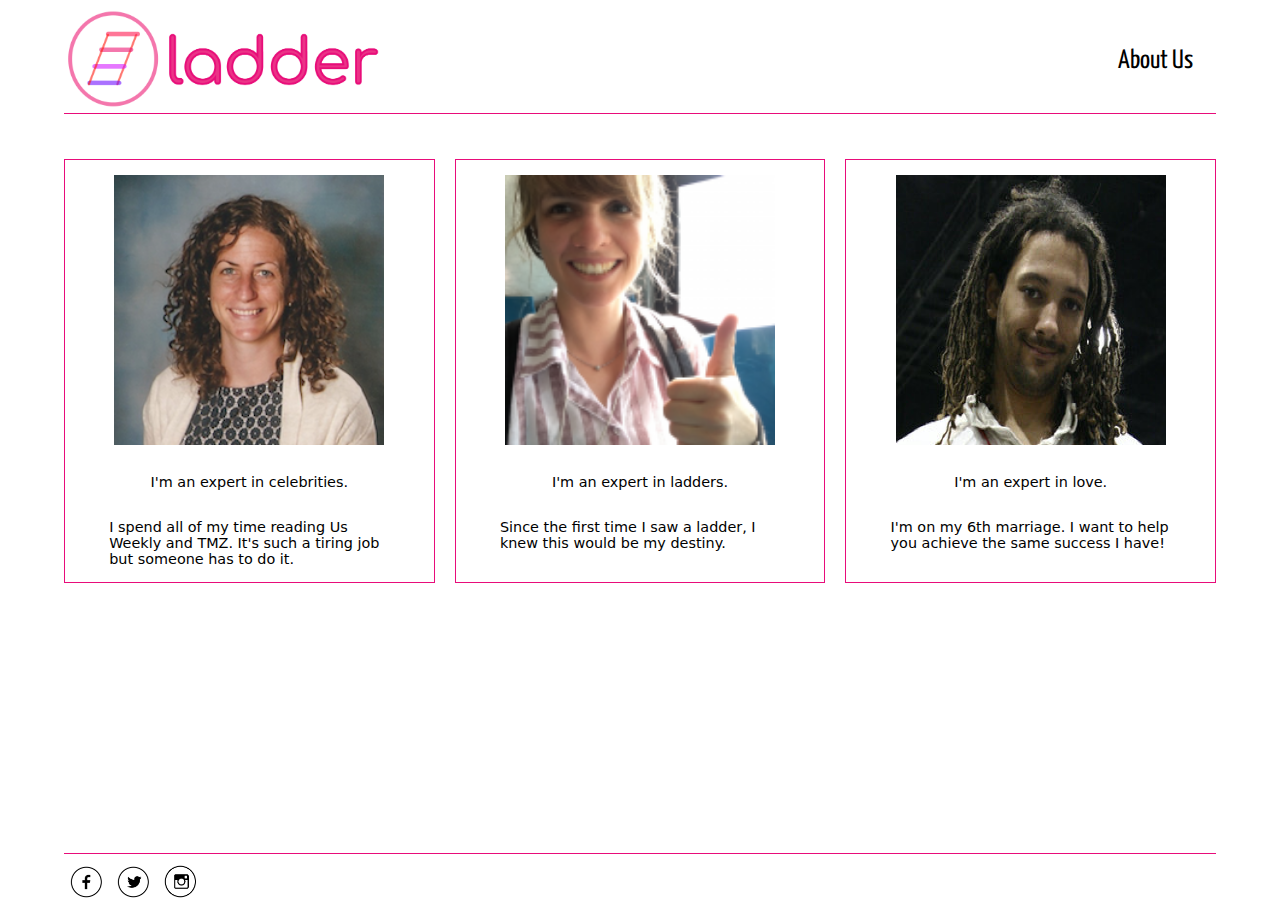
<file: aboutus.html>
<!DOCTYPE html>
<html lang="en">
<head>
    <meta charset="UTF-8">
    <meta name="viewport" content="width=device-width, initial-scale=1.0">
    <meta http-equiv="X-UA-Compatible" content="ie=edge">
    <title>Document</title>
    <link rel="stylesheet" type="text/css" href="./css/aboutus.css">
</head>

<body>
        <div id="root"></div>

        <script type="module" src="js/aboutus-index.js"></script>
</body>
</html>
</file>
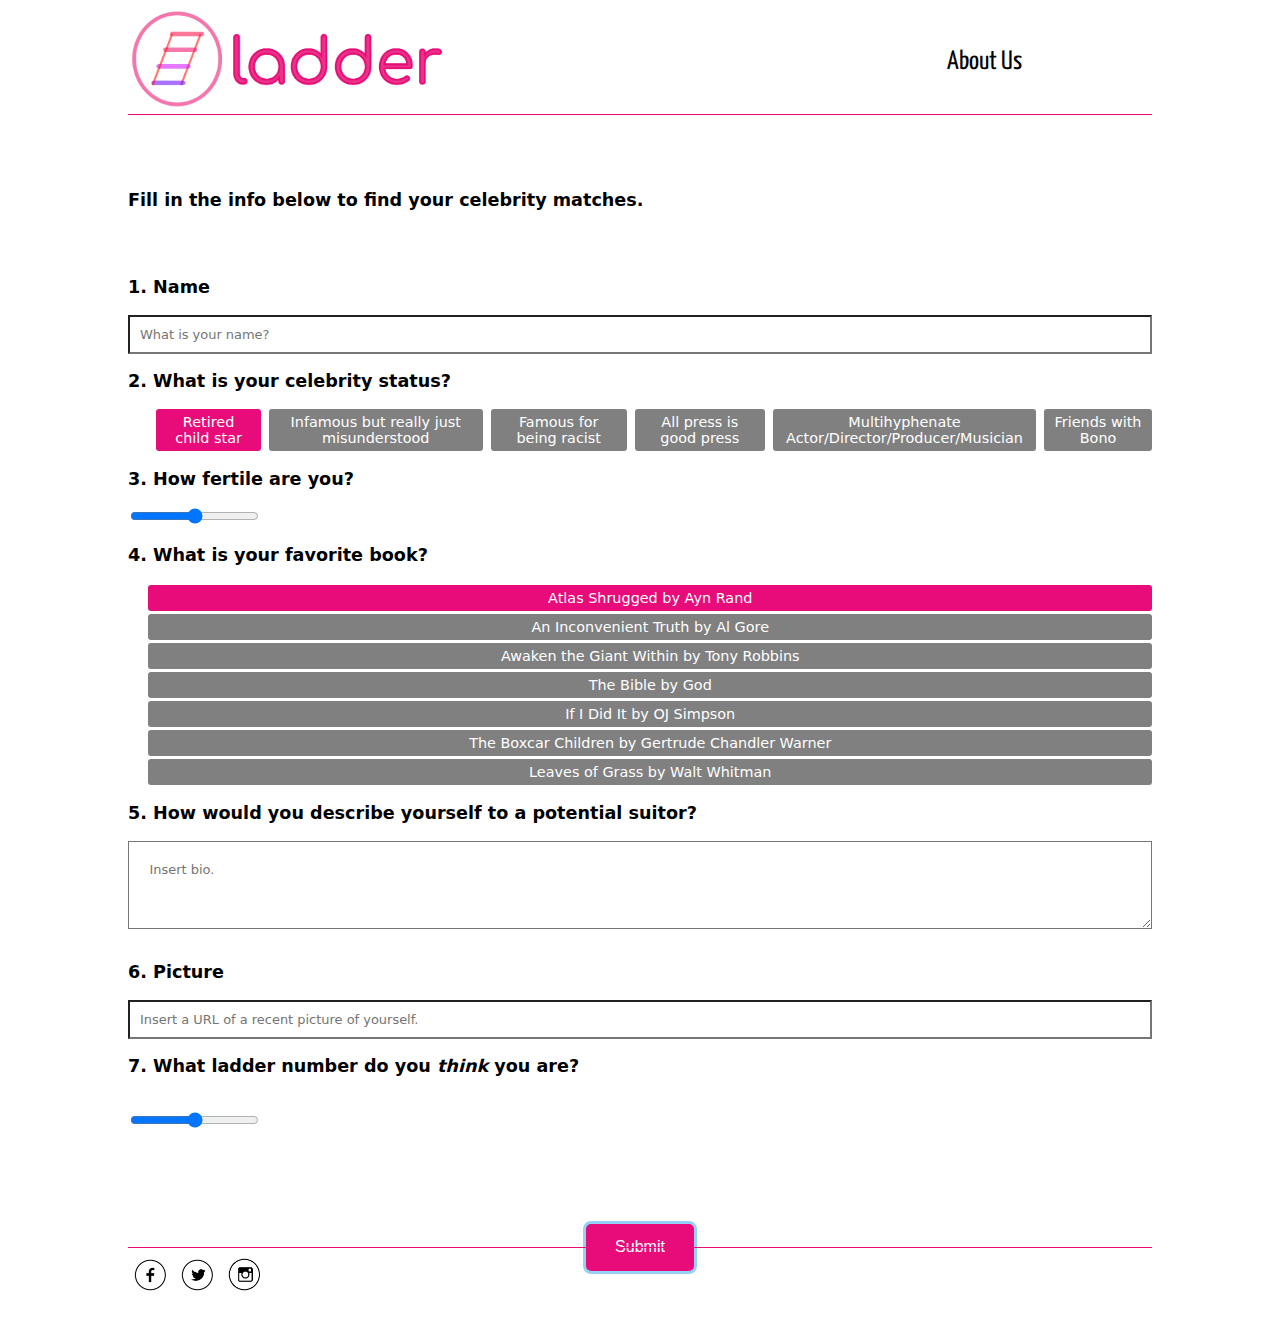
<file: profile-input-form.html>
<!DOCTYPE html>
<html lang='en'>
    <head>
        <meta charset='UTF-8'>
        <meta name='viewport' content='width=device-width, initial-scale=1.0'>
        <title>The Ladder</title>
        <link rel="stylesheet" type="text/css" href="./css/landing.css">
        <link rel="stylesheet" type="text/css" href="./css/profile-input-form.css">
    </head>
    <body> 
        <root id="root">
        </root>
    </body>

    <script type="module" src="js/profile-input-form-index.js"></script>

</html>
</file>
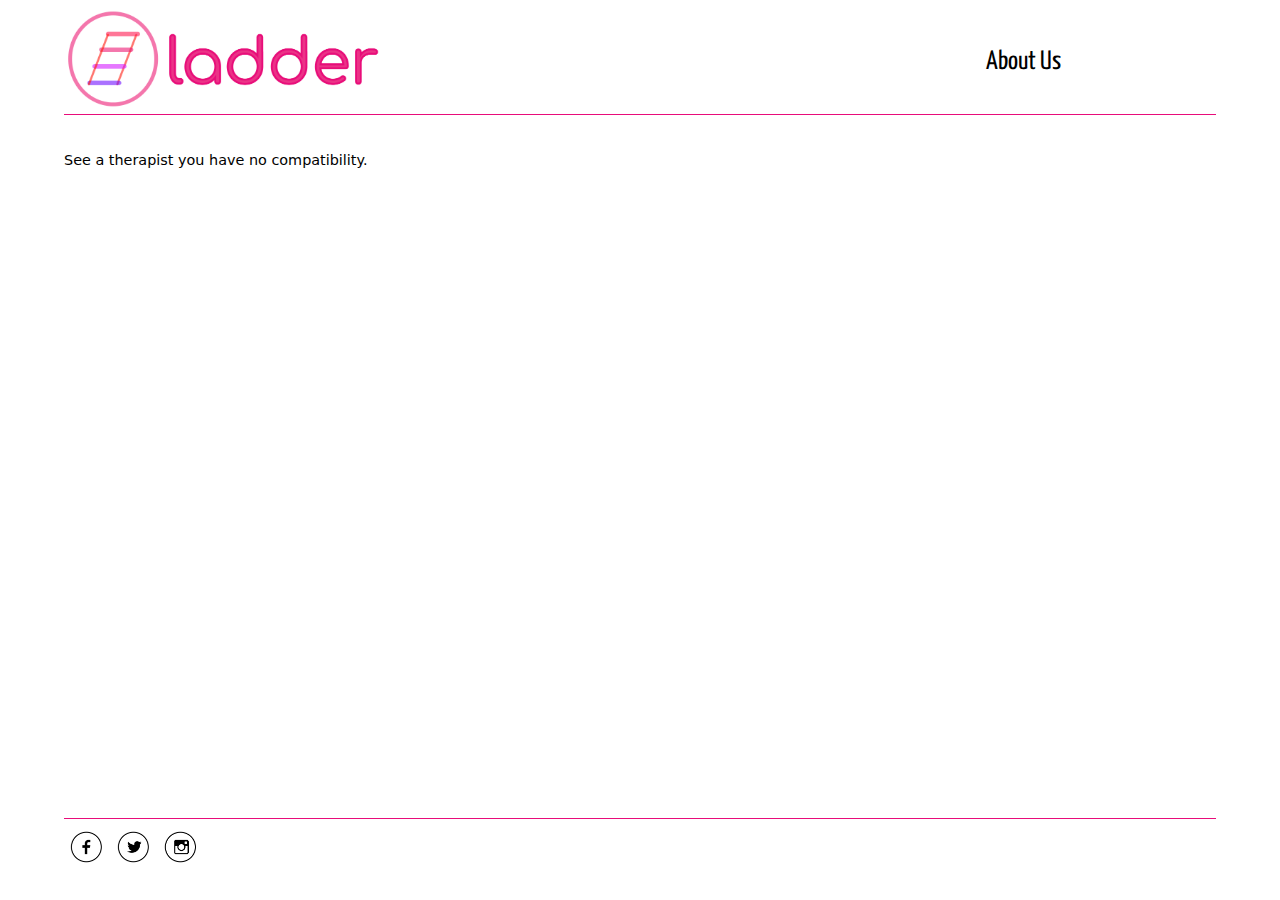
<file: results.html>
<!DOCTYPE html>
<html lang="en">
<head>
    <meta charset="UTF-8">
    <meta name="viewport" content="width=device-width, initial-scale=1.0">
    <meta http-equiv="X-UA-Compatible" content="ie=edge">
    <title>Results</title>
    <link rel="stylesheet" href='css/landing.css'>
    <link rel="stylesheet" href='css/results.css'>
</head>
<body>

        <root id="root">
        </root>

    <footer>
        <!-- <img src="css/facebook-wrap.png" class="social-icon"><img src="css/twitter-wrap.png" class="social-icon"> -->
    </footer>
    <script type="module" src="js/results-index.js"></script>
</body>
</html>
</file>
<file: css/aboutus.css>
@import url('https://fonts.googleapis.com/css?family=Yanone+Kaffeesatz');

* {
    -webkit-box-sizing: border-box;
            box-sizing: border-box; 
}
  
body {
    background:white;
    margin-left: 5%;
    margin-right: 5%;
    font: 400 .9rem system-ui;
}

h2 {
    font-size: 2.0rem;
    margin: 0;
    text-transform: uppercase;
    line-height: 1.1em;
    text-align: center;
    vertical-align: top;
}

img {
    width: 40vw;
}

.bio-pic {
    width: 300px;
    height: 300px;
    padding: 15px;
    justify-self: center;
}

.bio-text {
    padding: 0% 12%;
    /* margin-right: 15px; */
}

.bio-pic-combo {
    display: flex;
    flex-direction: column;
    align-items: center;
}

.container {
    /* float: left; */
    border: 1px solid #E80C7A;
    /* margin: 15px;
    width: fit-content; */
}

/**************************/
/* Nav bar ***************/

.menu-toggle {
    padding: 10px;
    display: block;
    text-align: center;
    cursor: pointer;
    display: none;
}

.menu-content {
    display: flex;
    width: 100%;
    margin-right: 5%;
    align-items: center;
    border-bottom: 1px solid #E80C7A;
}

.logo-left {
    margin-right: auto;
}

.aboutus-right{
    font-size: 20pt;
    font-family: 'Yanone Kaffeesatz', sans-serif;
    text-decoration: none;
    margin-left: auto;
    padding-right: 2%;
}

a:link {color:black;
    text-decoration: none;
}

a:visited {color:black;
    text-decoration: none;
}

.logo {
    width: 25vw;
    height: auto;
    box-shadow: none;
}

nav:hover .menu-content {
    display: flex;
    color: black;
}

.grid {
    display: grid;
    grid-template-columns: 90vw;
    grid-template-rows: 30vh 50vh 10vh;
    grid-template-areas: 
                        'nav'
                        'content'
                        'footer';
    grid-column-gap: 1vw;
    grid-row-gap: 2vh;
}

.grid .nav {
    grid-area: nav;
}

.aboutme-content {
    display: grid;
    grid-template-columns: repeat(auto-fit, minmax(280px, 1fr));
    grid-area: content;
    grid-gap: 20px;
    margin-top: 5vh;
    margin-bottom: 30vh;
}

.grid .footer {
    grid-area: footer;
    bottom: 0px;
}

footer {
    text-align: left;
    font-family: 'Yanone Kaffeesatz', sans-serif;
    font-size: 100%;
    border-top: 1px solid #E80C7A;
    width: 100%;
}

.social-icon {
    width: 35px;
    display: inline;
    margin: 0px 5px;
    margin-top: 1%;
    margin-bottom: 1%;
    box-shadow: none;
}

.content {
    display: grid;
    grid-template-columns: 100%;
    grid-template-rows: 20% 50%;
    grid-template-areas: 'welcome-text'
                         'button-container';
    grid-column-gap: 2vw;
}

@supports ((display: -ms-grid) or (display: grid)) {
    @media (max-width: 500px) {
        /* nav bar */
        .menu-toggle {
            display: flex;
            justify-content: center;
        }
        .menu-content {
            display: none;
            flex-direction: column;
            align-items: center;
        }
    
        .menu-content a {
            padding-top: 5px 0;
        }
    }
}
</file>
<file: css/landing.css>
@import url('https://fonts.googleapis.com/css?family=Yanone+Kaffeesatz');

* {
    -webkit-box-sizing: border-box;
            box-sizing: border-box; 
}
  
body {
    background:white;
    font-family: 'Yanone Kaffeesatz', sans-serif;
    margin-left: 5%;
    margin-right: 5%;
}

h2 {
    font-size: 2.0rem;
    margin: 0;
    text-transform: uppercase;
    line-height: 1.1em;
    text-align: center;
    vertical-align: top;
}

/* img {
    width: 40vw;
} */
/**************************/
/* Nav bar ***************/

.menu-toggle {
    padding: 10px;
    display: block;
    text-align: center;
    cursor: pointer;
    display: none;
}

.menu-content {
    display: flex;
    width: 100%;
    /* flex-direction: column; */
    /* margin-left: 5%; */
    margin-right: 5%;
    align-items: center;
    border-bottom: 1px solid #E80C7A;
}

.logo-left {
    /* align-self: flex-start; */
    margin-right: auto;
}

.aboutus-right{
    /* align-self: flex-end;
    justify-self:flex-end;
    color:orange; */
    font-size: 20pt;
    text-decoration: none;
    margin-left: auto;
    padding-right: 1%;
    width: 20%;
}

/* 
.menu-content a {
    padding: 50px 0;
    width: 100%;
    text-align: center;
    text-decoration: none;
    font-size:30pt;
    
} */

a:link {color:black;
    text-decoration: none;
}

a:visited {color:black;
    text-decoration: none;
}

.logo {
    width: 25vw;
}

nav:hover .menu-content {
    display: flex;
    color: black;
}

/****** grid *******/

.grid {
    display: grid;
    grid-template-columns: 45vw 45vw;
    grid-template-rows: 14vh 73vh 7vh;
    grid-template-areas: 
                        'nav nav'
                        'content picture'
                        'footer footer';
    grid-column-gap: 1vw;
    grid-row-gap: 2vh;
}

.grid .header {
    grid-area: header;
    text-align: center;
    vertical-align: top;
}

.grid .nav {
    grid-area: nav;
}

.grid .content {
    grid-area: content;
}

.grid .picture {
    grid-area: picture;
    justify-self: right;
    background-image: url(../img/heart.png);
    background-position: center;
    background-size: cover;
    width: 42vw;
}

.grid .footer {
    grid-area: footer;
    position: fixed;
    bottom: 0px;
}

.content {
    display: grid;
    grid-template-columns: 100%;
    grid-template-rows: 55% 40%;
    grid-template-areas: 'welcome-text'
                         'button-container';
    grid-column-gap: 2vw;
}

.welcome-text {
    font-size: 30pt;
    /* align-items: center; */
    /* justify-self: center; */
    align-self: flex-end;
    text-align: center;
    grid-area: welcome-text;
}  

/* .welcome-text span {
    font-weight: bold;
} */

.button-container {
    align-self: flex-start;
    grid-area: button-container;
    justify-self: center;
}  

  button {
    border: 3px solid #96d1f8;
    background: #e80c7a;
    padding: 14.5px 29px;
    -webkit-border-radius: 8px;
    -moz-border-radius: 8px;
    border-radius: 8px;
    color: white;
    font-size: 16px;
    font-family: Helvetica, Arial, Sans-Serif;
    text-decoration: none;
    vertical-align: middle;
}

.button:hover {
    border-top-color: #28597a;
    background: #28597a;
    color: #ccc;
}

.button:active {
    border-top-color: #1b435e;
    background: #1b435e;
}

.picture {
    display:flex;
}

.picture-container {
    align-self: center;
}

/* footer */

footer {
    text-align: left;
    font-family: 'Yanone Kaffeesatz', sans-serif;
    font-size: 100%;
    border-top: 1px solid #E80C7A;
    width: 91%;
}

.social-icon {
    width: 35px;
    margin: 0px 5px;
    margin-top: 1%;
    margin-bottom: 1%;
}



@supports ((display: -ms-grid) or (display: grid)) {
    @media (max-width: 500px) {
        /* nav bar */
            img {
            width: 5vw;
        }
        .menu-toggle {
            display: flex;
            justify-content: center;
        }
        .menu-content {
            display: none;
            flex-direction: column;
            align-items: center;
        }
    
        .menu-content div {
            padding-top: 5px 0;
        }

        .grid2 {
            display: grid;
            grid-template-columns: 90vw;
            grid-template-rows: 5vh 300vh 7vh;
            grid-template-areas: 
                                'nav nav'
                                'formcontent formcontent'
                                'footer footer';
            grid-row-gap: 2vh;
        }

        body {
            font-size: .7rem;
        }
        .grid {
            display: grid;
            grid-template-columns: 100vw;
            grid-template-rows: 14vh 50vh 100vh 7vh;
            grid-template-areas: 
                                'nav'
                                'content'
                                'picture'
                                'footer';
            grid-column-gap: 1vw;
            grid-row-gap: 2vh;

            align-items: center;
        }
        
        .grid .picture {
            grid-area: picture;
            justify-self: center;
            background-image: url(../img/heart.png);
            background-position: center;
            background-size: cover;
            width: 100vw;
            /* this is a message */
        }

        img {width: 50px;}
    }
}
</file>
<file: css/profile-input-form.css>
body {
    font-weight: bold;
    text-rendering: auto;
    color: initial;
    letter-spacing: normal;
    word-spacing: normal;
    text-transform: none;
    text-indent: 0px;
    text-shadow: none;
    display: inline-block;
    text-align: start;
    margin-left: 10%;
    margin-right: 10% !important;
    font: 400 .9rem system-ui;
}

h3 {
    font-size: 1.1rem;
}


.menu-content {
    width: 100%;
    font-family: 'Yanone Kaffeesatz', sans-serif;
}

.grid2 {
    display: grid;
    grid-template-columns: 80vw;
    grid-template-rows: 14vh auto 7vh;
    grid-template-areas: 
                        'nav'
                        'formcontent'
                        'footer';
    grid-row-gap: 2vh;
}

.grid2 .nav {
    grid-area: nav;
}

.grid2 .formcontent {
    grid-area: formcontent;
    align-self: flex-end;
}

.grid2 .footer {
    grid-area: footer;
}

.form-contents {
    display: grid;
    grid-template-columns: 100%;
    grid-template-rows: 95% 5%;
    grid-template-areas: 'form-questions'
                         'input-button-container';
    /* margin-top: 10px; */
    grid-row-gap: 5vh;
    justify-content: center;
}

.form-questions {
    grid-area: form-questions;
}  

.input-button-container {
    align-self: flex-end;
    grid-area: input-button-container;
    justify-self: center;
    width: 100%;
    display: flex;
    justify-content: center;

}  
.radio-flex-income {
    display: flex;
    justify-content: space-evenly;
    margin-left: 2%;
}

.radio-flex-book {
    display: flex;
    flex-direction: column;
    justify-content: space-evenly;
    margin-left: 2%;
}

#input-form-button {
    border: 3px solid #96d1f8;
    background: #e80c7a;
    padding: 14.5px 29px;
    -webkit-border-radius: 8px;
    -moz-border-radius: 8px;
    border-radius: 8px;
    color: white;
    font-size: 16px;
    text-decoration: none;
    vertical-align: middle;
}


#input-form-button:hover {
    background: #ce0b6d;
}

form {
	/* position: absolute; */
	top: 0%;
	display: flex;
	justify-content: center;
	align-items: center;
    flex-wrap: wrap;
    margin-top: 2%;
}

section.input-container-first {
    padding: 0%;
    padding-top: 0%;
}

section.input-container {
    padding: 0%;
}

section.input-container label{
    position: relative;
    display: block;
    align-items: left;
}

section.input-container label input {
    display: block;
    padding: 10px; 
    width: 100%; 
    background-color: white;
    font-weight: bold;
    color:#e80c7a;
    font: 400 .9em system-ui;
}

section.input-container label span {
    font-size: .8rem;
    color: black;
    position: absolute;
    top: 0px;
    left: 20px;
}

section.input-container label textarea {
display: block;
padding: 2%;
padding-right: 500px;
width: 100%;
background-color: white;
font-weight: bold;
color:#e80c7a;
font: 400 .9em system-ui;
}


input[type="radio"]{
    visibility: hidden;
    height: 0;
    width: 0;
  }

.radiolabel {
    display: table-cell;
    vertical-align: middle;
    text-align: center;
    cursor: pointer;
    background-color: grey;
    color: white;
    padding: 5px 10px;
    border-radius: 3px;
}

input[type="radio"]:checked + .radiolabel{
    background-color: #e80c7a;
}
  

input[type="radio"]:hover + .radiolabel{
    background-color: #e80c7a;
}
  
footer {
    width: 100%;
}

@supports ((display: -ms-grid) or (display: grid)) {
    @media (max-width: 500px) {
        /* nav bar */
            img {
            width: 5vw;
        }
        .menu-toggle {
            display: flex;
            justify-content: center;
        }
        .menu-content {
            display: none;
            flex-direction: column;
            align-items: center;
        }
    
        .menu-content div {
            padding-top: 5px 0;
        }

        .grid2 {
            display: grid;
            grid-template-columns: 90vw;
            grid-template-rows: 5vh auto 7vh;
            grid-template-areas: 
                                'nav'
                                'formcontent'
                                'footer';
            grid-row-gap: 2vh;
        }

        h3 {
            font-size: .8rem;
        
        }
        body {
            font-size: .7rem;
        }
        .radio-flex-income {
            display: flex;
            flex-direction: column;
            justify-content: space-evenly;
            margin-left: 2%;
        }

        section.input-container label textarea {
            display: block;
            padding: 2%;
            width: 100%;
            background-color: white;
            font-weight: bold;
            color:#e80c7a;
            font: 400 .9em system-ui;
            word-wrap: normal;
            }
    }
}
</file>
<file: css/results.css>
body {
    font-weight: bold;
    text-rendering: auto;
    color: initial;
    letter-spacing: normal;
    word-spacing: normal;
    text-transform: none;
    text-indent: 0px;
    text-shadow: none;
    display: inline-block;
    text-align: start;
    /* margin-left: 10%;
    margin-right: 10% !important; */
    font: 400 .9rem system-ui;
}

.celeb-prop {
    font-weight: bold;
}

.loser {
    margin-bottom: 70vh;

}
/****** grid *******/

main {
    display: grid;
    grid-template-columns: 90vw;
    grid-template-rows: 14vh auto 7vh;
    grid-template-areas: 
                        'nav'
                        'results-content'
                        'footer';
    grid-column-gap: 1vw;
    grid-row-gap: 2vh;
}

.menu-content {
    font-family: 'Yanone Kaffeesatz', sans-serif;
}
main .nav {
    grid-area: nav;
}

main .results-content {
    grid-area: results-content;
}

main .footer {
    grid-area: footer;
    align-self: flex-end;
    border-top: 1px solid #E80C7A;
}

footer {
    width: 100%;
    border-top: none;
}
.results-content {
    /* autoprefixer: off */
    display: grid;
    grid-template-columns: repeat(auto-fit, minmax(280px, 1fr)); 
}
  
bio-image-combo {
    display: grid;
    grid-template-columns: 90vw;
    grid-template-rows: 2vh 5vh 5vh;
    grid-template-areas: 'celeb-name'
                        'bio'
                        'image';
    grid-column-gap: 1vw;
    grid-row-gap: 2vh;
 }
.bio-pic-combo {
    display: flex;
    flex-direction: column;
}
.bio-image-combo .celeb-name {
    grid-area: celeb-name;
}
 .bio-image-combo .bio {
    grid-area: bio;
 }
.bio-pic-combo  {
    border: 1px solid #E80C7A;
    margin: 5px;
    align-items: center;
    margin-bottom: 10%;
}
 .bio-image-combo .image {
    grid-area: image;
} 

.celeb-name {
    align-self: center;
}

.bio {
    grid-area: bio;
    height: 30vh;
    padding-left: 10%;
    padding-right: 5%;
    word-wrap: break-word;
}

.bio-pic-combo .image {
    align-self: center;
} 


/* .bio-pic-combo {
    border: 1px solid #E80C7A;
    margin: 2%;
    padding-left: 5%;
    padding-right: 5%; 
    display: flex;
    flex-direction: column;

}

.bio-pic-combo .celeb-name {
    justify-self: center;
    align-self: flex-start;
}

.bio-pic-combo .image {
    align-self: flex-end;
} */

@supports ((display: -ms-grid) or (display: grid)) {
    @media (max-width: 500px) {

    }
}
</file>
